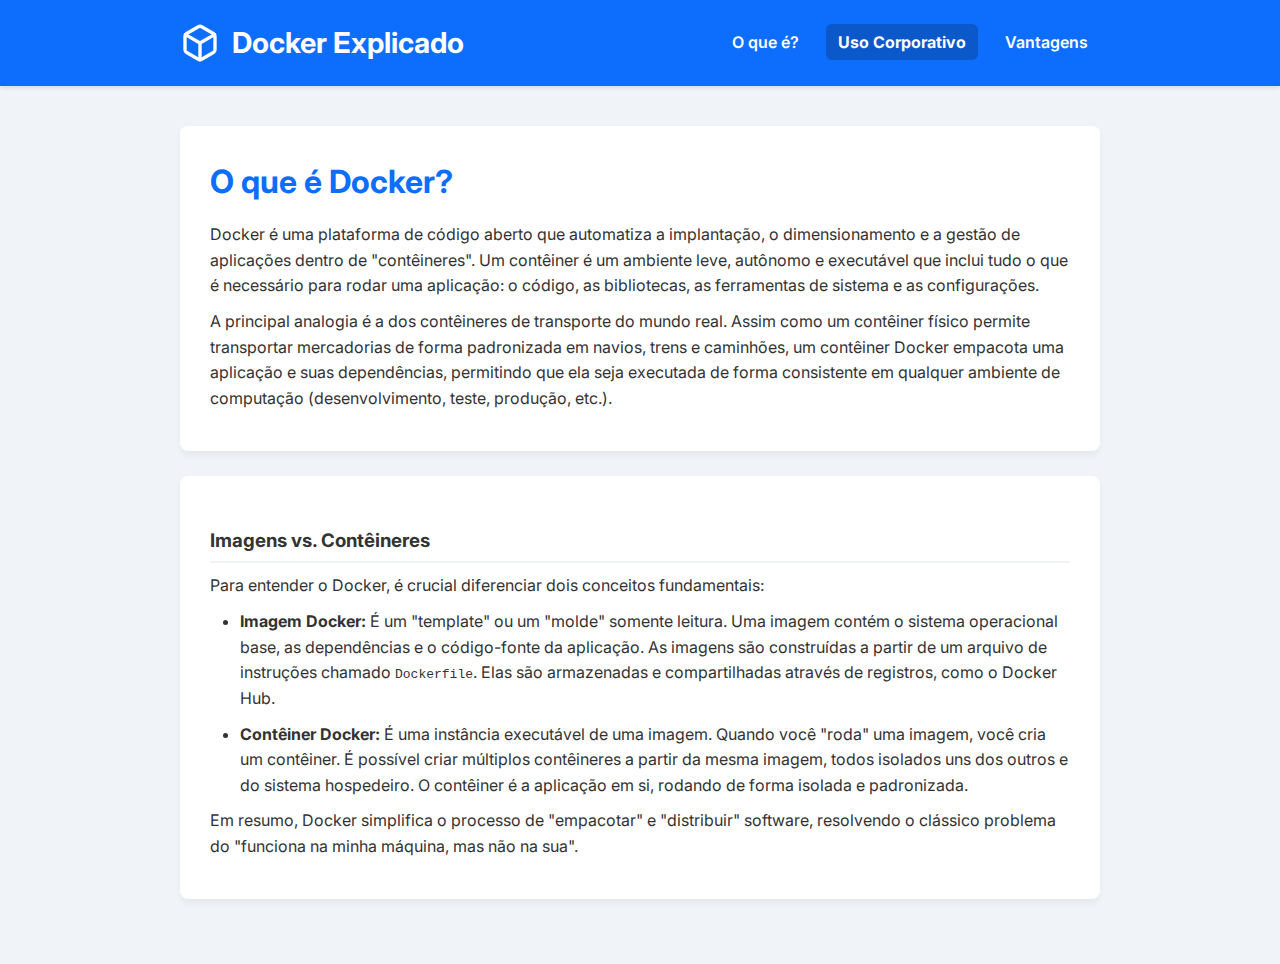
<file: index.html>
<!DOCTYPE html>
<html lang="pt-BR">
<head>
    <meta charset="UTF-8">
    <meta name="viewport" content="width=device-width, initial-scale=1.0">
    <title>O que é Docker? - Mini Site Explicativo</title>
    <link rel="stylesheet" href="style.css">
    <link rel="preconnect" href="https://fonts.googleapis.com">
    <link rel="preconnect" href="https://fonts.gstatic.com" crossorigin>
    <link href="https://fonts.googleapis.com/css2?family=Inter:wght@400;600;700&display=swap" rel="stylesheet">
</head>
<body>
    <header>
        <div class="container">
            <div class="logo">
                <svg xmlns="http://www.w3.org/2000/svg" width="40" height="40" viewBox="0 0 24 24" fill="none" stroke="currentColor" stroke-width="2" stroke-linecap="round" stroke-linejoin="round" class="feather feather-box"><path d="M21 16V8a2 2 0 0 0-1-1.73l-7-4a2 2 0 0 0-2 0l-7 4A2 2 0 0 0 3 8v8a2 2 0 0 0 1 1.73l7 4a2 2 0 0 0 2 0l7-4A2 2 0 0 0 21 16z"></path><polyline points="3.27 6.96 12 12.01 20.73 6.96"></polyline><line x1="12" y1="22.08" x2="12" y2="12"></line></svg>
                <h1>Docker Explicado</h1>
            </div>
            <nav>
                <ul>
                    <li><a href="index.html">O que é?</a></li>
                    <li><a href="conceitos.html" class="active">Uso Corporativo</a></li>
                    <li><a href="vantagens.html">Vantagens</a></li>
                </ul>
            </nav>
        </div>
    </header>

    <main>
        <div class="container">
            <section class="card">
                <h2>O que é Docker?</h2>
                <p>Docker é uma plataforma de código aberto que automatiza a implantação, o dimensionamento e a gestão de aplicações dentro de "contêineres". Um contêiner é um ambiente leve, autônomo e executável que inclui tudo o que é necessário para rodar uma aplicação: o código, as bibliotecas, as ferramentas de sistema e as configurações.</p>
                <p>A principal analogia é a dos contêineres de transporte do mundo real. Assim como um contêiner físico permite transportar mercadorias de forma padronizada em navios, trens e caminhões, um contêiner Docker empacota uma aplicação e suas dependências, permitindo que ela seja executada de forma consistente em qualquer ambiente de computação (desenvolvimento, teste, produção, etc.).</p>
            </section>
            <section class="card">
                <h3>Imagens vs. Contêineres</h3>
                <p>Para entender o Docker, é crucial diferenciar dois conceitos fundamentais:</p>
                <ul>
                    <li><strong>Imagem Docker:</strong> É um "template" ou um "molde" somente leitura. Uma imagem contém o sistema operacional base, as dependências e o código-fonte da aplicação. As imagens são construídas a partir de um arquivo de instruções chamado <code>Dockerfile</code>. Elas são armazenadas e compartilhadas através de registros, como o Docker Hub.</li>
                    <li><strong>Contêiner Docker:</strong> É uma instância executável de uma imagem. Quando você "roda" uma imagem, você cria um contêiner. É possível criar múltiplos contêineres a partir da mesma imagem, todos isolados uns dos outros e do sistema hospedeiro. O contêiner é a aplicação em si, rodando de forma isolada e padronizada.</li>
                </ul>
                <p>Em resumo, Docker simplifica o processo de "empacotar" e "distribuir" software, resolvendo o clássico problema do "funciona na minha máquina, mas não na sua".</p>
            </section>
        </div>
    </main>
</body>
</html>
</file>
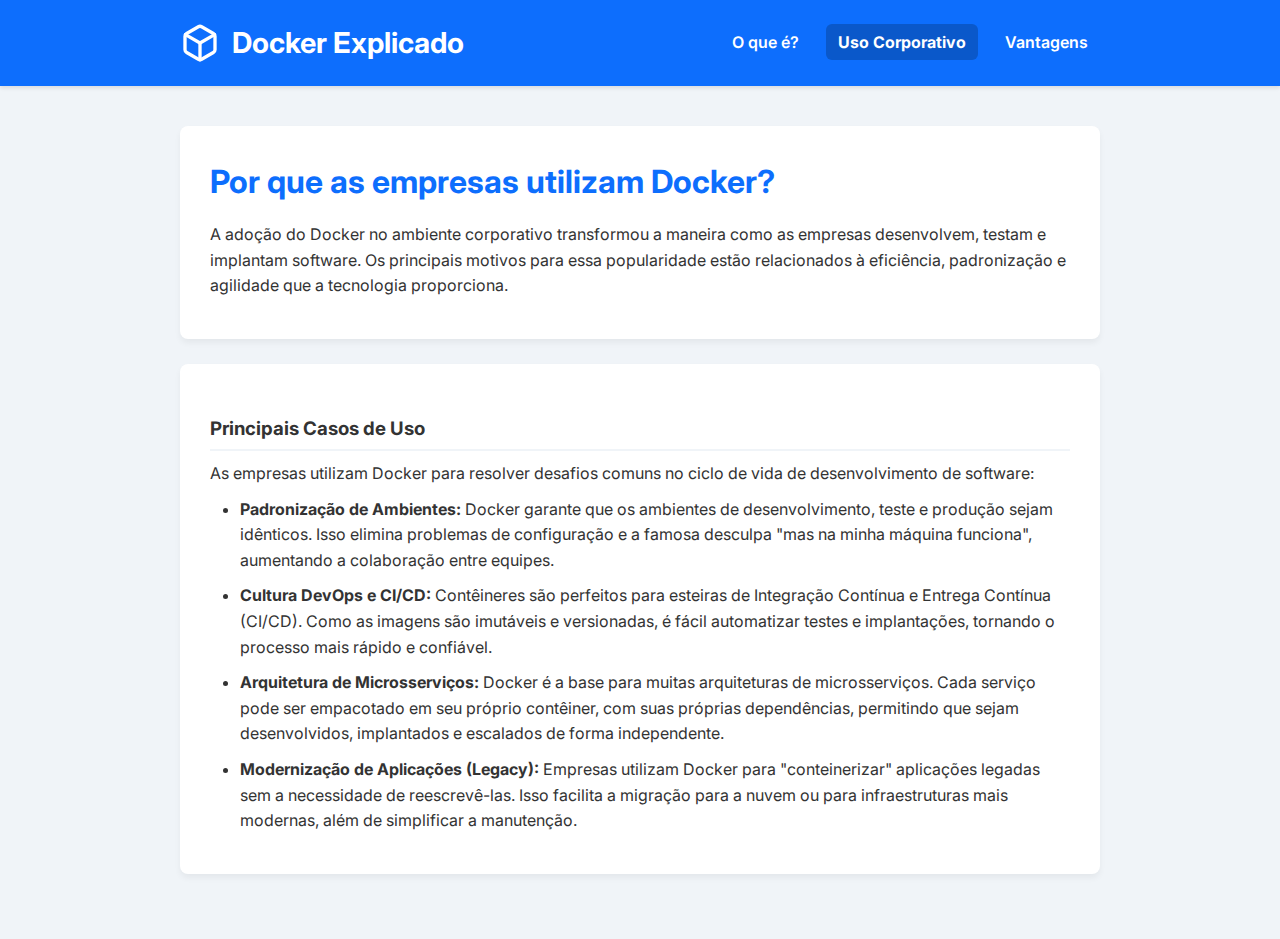
<file: conceitos.html>
<!DOCTYPE html>
<html lang="pt-BR">
<head>
    <meta charset="UTF-8">
    <meta name="viewport" content="width=device-width, initial-scale=1.0">
    <title>Uso Corporativo - Mini Site Explicativo</title>
    <link rel="stylesheet" href="style.css">
    <link rel="preconnect" href="https://fonts.googleapis.com">
    <link rel="preconnect" href="https://fonts.gstatic.com" crossorigin>
    <link href="https://fonts.googleapis.com/css2?family=Inter:wght@400;600;700&display=swap" rel="stylesheet">
</head>
<body>
    <header>
        <div class="container">
            <div class="logo">
                <svg xmlns="http://www.w3.org/2000/svg" width="40" height="40" viewBox="0 0 24 24" fill="none" stroke="currentColor" stroke-width="2" stroke-linecap="round" stroke-linejoin="round" class="feather feather-box"><path d="M21 16V8a2 2 0 0 0-1-1.73l-7-4a2 2 0 0 0-2 0l-7 4A2 2 0 0 0 3 8v8a2 2 0 0 0 1 1.73l7 4a2 2 0 0 0 2 0l7-4A2 2 0 0 0 21 16z"></path><polyline points="3.27 6.96 12 12.01 20.73 6.96"></polyline><line x1="12" y1="22.08" x2="12" y2="12"></line></svg>
                <h1>Docker Explicado</h1>
            </div>
            <nav>
                <ul>
                    <li><a href="index.html">O que é?</a></li>
                    <li><a href="conceitos.html" class="active">Uso Corporativo</a></li>
                    <li><a href="vantagens.html">Vantagens</a></li>
                </ul>
            </nav>
        </div>
    </header>

    <main>
        <div class="container">
            <section class="card">
                <h2>Por que as empresas utilizam Docker?</h2>
                <p>A adoção do Docker no ambiente corporativo transformou a maneira como as empresas desenvolvem, testam e implantam software. Os principais motivos para essa popularidade estão relacionados à eficiência, padronização e agilidade que a tecnologia proporciona.</p>
            </section>
            <section class="card">
                <h3>Principais Casos de Uso</h3>
                <p>As empresas utilizam Docker para resolver desafios comuns no ciclo de vida de desenvolvimento de software:</p>
                <ul>
                    <li><strong>Padronização de Ambientes:</strong> Docker garante que os ambientes de desenvolvimento, teste e produção sejam idênticos. Isso elimina problemas de configuração e a famosa desculpa "mas na minha máquina funciona", aumentando a colaboração entre equipes.</li>
                    <li><strong>Cultura DevOps e CI/CD:</strong> Contêineres são perfeitos para esteiras de Integração Contínua e Entrega Contínua (CI/CD). Como as imagens são imutáveis e versionadas, é fácil automatizar testes e implantações, tornando o processo mais rápido e confiável.</li>
                    <li><strong>Arquitetura de Microsserviços:</strong> Docker é a base para muitas arquiteturas de microsserviços. Cada serviço pode ser empacotado em seu próprio contêiner, com suas próprias dependências, permitindo que sejam desenvolvidos, implantados e escalados de forma independente.</li>
                    <li><strong>Modernização de Aplicações (Legacy):</strong> Empresas utilizam Docker para "conteinerizar" aplicações legadas sem a necessidade de reescrevê-las. Isso facilita a migração para a nuvem ou para infraestruturas mais modernas, além de simplificar a manutenção.</li>
                </ul>
            </section>
        </div>
    </main>
</body>
</html>
</file>
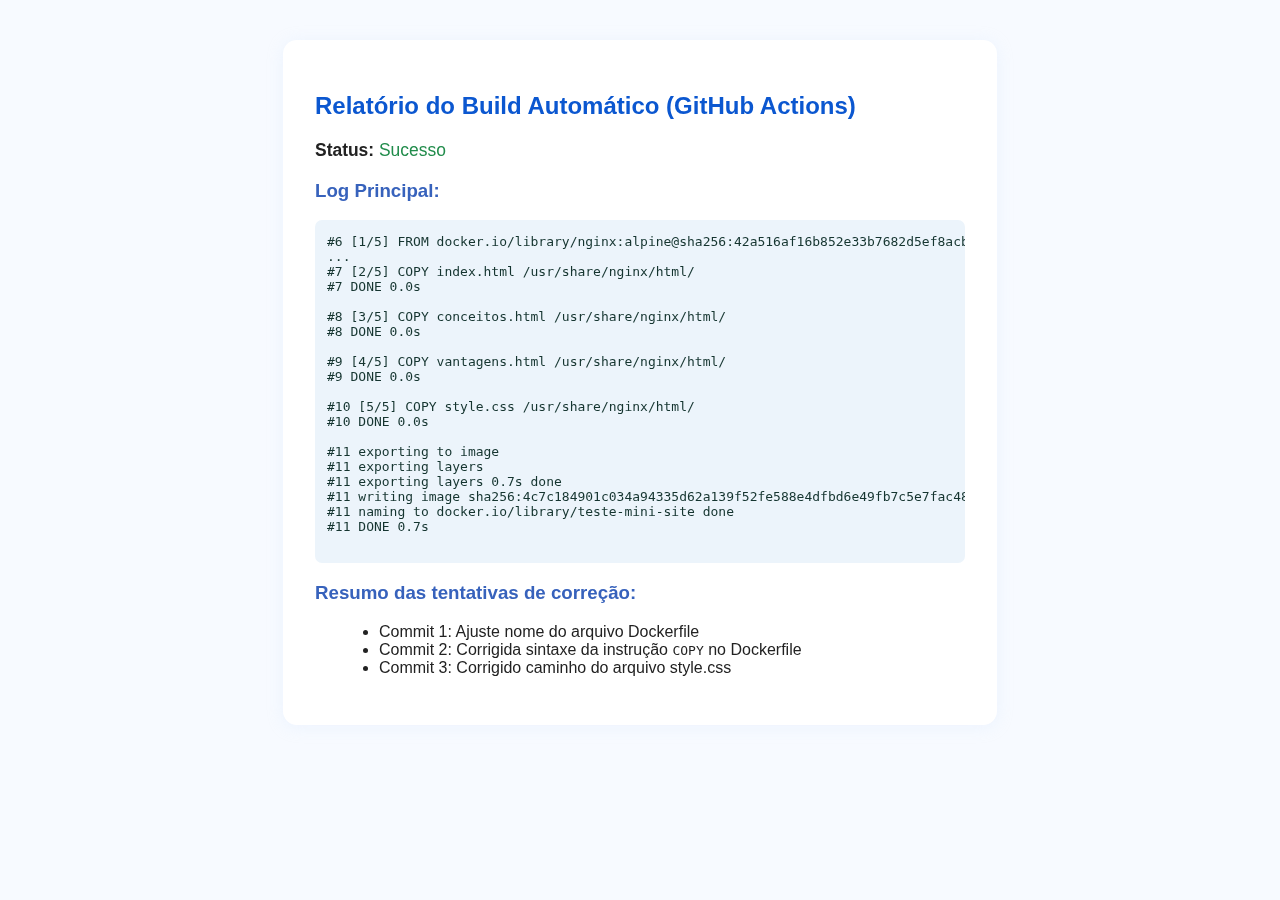
<file: relatorio-actions.html>
<!DOCTYPE html>
<html lang="pt-BR">
<head>
  <meta charset="UTF-8">
  <title>Relatório do Build Automático – GitHub Actions</title>
  <meta name="viewport" content="width=device-width,initial-scale=1">
  <style>
    body {font-family: 'Inter', Arial, sans-serif; background: #f7faff; color: #222; margin:0; padding:40px;}
    .relatorio {background: #fff; border-radius: 14px; box-shadow: 0 2px 16px #d0e4fb40; max-width: 650px; margin: 0 auto; padding: 32px;}
    h2 {color: #0b57d0;}
    h3 {color: #3762bc;}
    pre {background: #ecf4fb; color: #153530; padding: 14px 12px; border-radius: 7px; overflow-x:auto;}
    .status {font-size:1.09em;}
    .tentativas {margin-top:18px;}
    ul {margin-left:1.5em;}
    .erro {color: #b52e23;}
    .sucesso {color: #218c4b;}
  </style>
</head>
<body>
  <div class="relatorio">
    <h2>Relatório do Build Automático (GitHub Actions)</h2>
    <p class="status"><b>Status:</b> <span class="sucesso">Sucesso</span></p>
    <h3>Log Principal:</h3>
    <pre>
#6 [1/5] FROM docker.io/library/nginx:alpine@sha256:42a516af16b852e33b7682d5ef8acbd5d13fe08fecadc7ed98605ba5e3b26ab8
...
#7 [2/5] COPY index.html /usr/share/nginx/html/
#7 DONE 0.0s

#8 [3/5] COPY conceitos.html /usr/share/nginx/html/
#8 DONE 0.0s

#9 [4/5] COPY vantagens.html /usr/share/nginx/html/
#9 DONE 0.0s

#10 [5/5] COPY style.css /usr/share/nginx/html/
#10 DONE 0.0s

#11 exporting to image
#11 exporting layers
#11 exporting layers 0.7s done
#11 writing image sha256:4c7c184901c034a94335d62a139f52fe588e4dfbd6e49fb7c5e7fac48b5194fd done
#11 naming to docker.io/library/teste-mini-site done
#11 DONE 0.7s
    </pre>
    <div class="tentativas">
      <h3>Resumo das tentativas de correção:</h3>
      <ul>
        <li>Commit 1: Ajuste nome do arquivo Dockerfile</li>
        <li>Commit 2: Corrigida sintaxe da instrução <code>COPY</code> no Dockerfile</li>
        <li>Commit 3: Corrigido caminho do arquivo style.css</li>
      </ul>
    </div>
  </div>
</body>
</html>
</file>
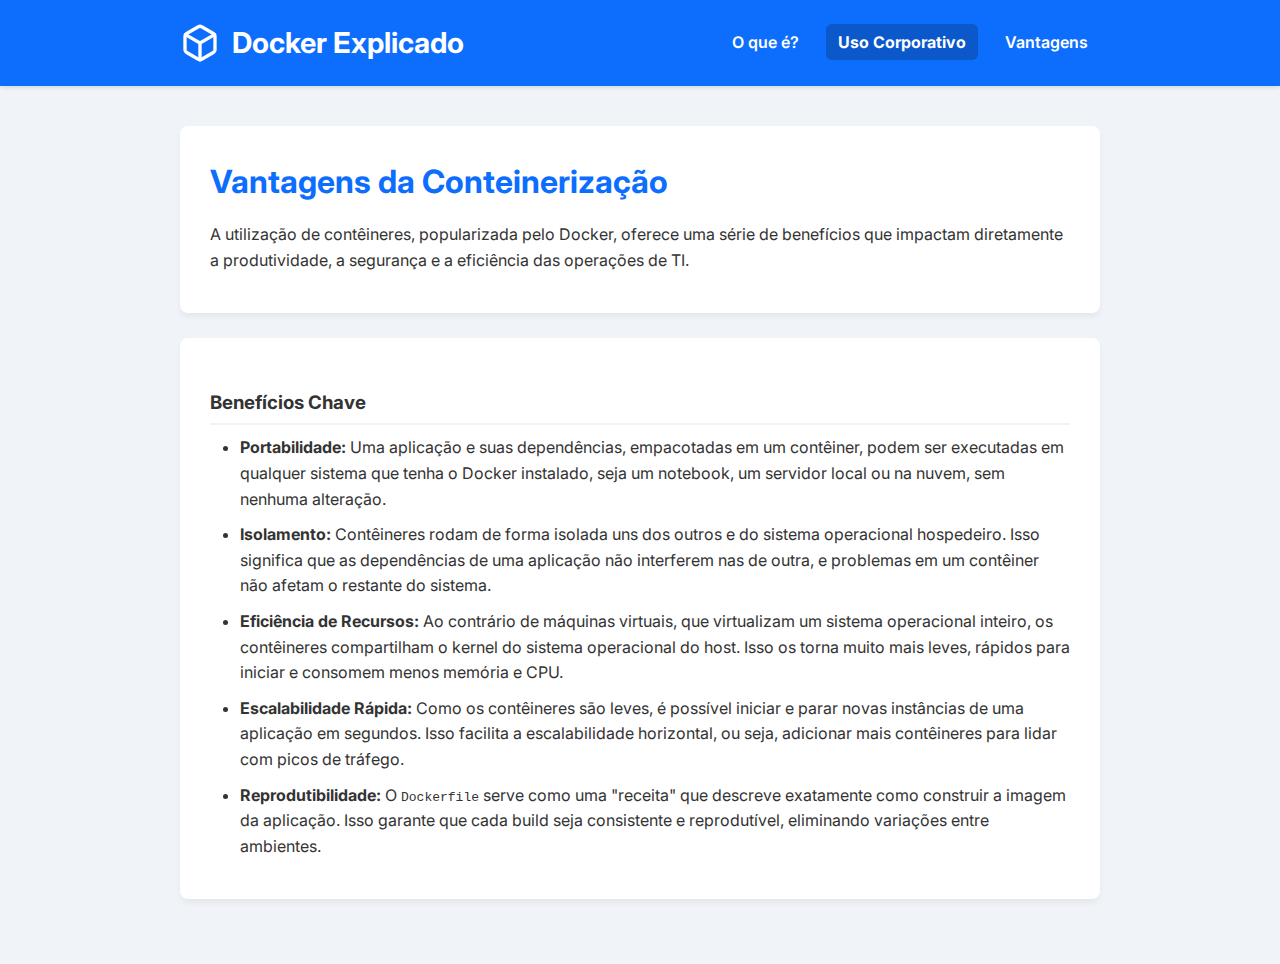
<file: vantagens.html>
<!DOCTYPE html>
<html lang="pt-BR">
<head>
    <meta charset="UTF-8">
    <meta name="viewport" content="width=device-width, initial-scale=1.0">
    <title>Vantagens da Conteinerização - Mini Site Explicativo</title>
    <link rel="stylesheet" href="style.css">
    <link rel="preconnect" href="https://fonts.googleapis.com">
    <link rel="preconnect" href="https://fonts.gstatic.com" crossorigin>
    <link href="https://fonts.googleapis.com/css2?family=Inter:wght@400;600;700&display=swap" rel="stylesheet">
</head>
<body>
    <header>
        <div class="container">
            <div class="logo">
                <svg xmlns="http://www.w3.org/2000/svg" width="40" height="40" viewBox="0 0 24 24" fill="none" stroke="currentColor" stroke-width="2" stroke-linecap="round" stroke-linejoin="round" class="feather feather-box"><path d="M21 16V8a2 2 0 0 0-1-1.73l-7-4a2 2 0 0 0-2 0l-7 4A2 2 0 0 0 3 8v8a2 2 0 0 0 1 1.73l7 4a2 2 0 0 0 2 0l7-4A2 2 0 0 0 21 16z"></path><polyline points="3.27 6.96 12 12.01 20.73 6.96"></polyline><line x1="12" y1="22.08" x2="12" y2="12"></line></svg>
                <h1>Docker Explicado</h1>
            </div>
            <nav>
                <ul>
                    <li><a href="index.html">O que é?</a></li>
                    <li><a href="conceitos.html" class="active">Uso Corporativo</a></li>
                    <li><a href="vantagens.html">Vantagens</a></li>
                </ul>
            </nav>
        </div>
    </header>

    <main>
        <div class="container">
            <section class="card">
                <h2>Vantagens da Conteinerização</h2>
                <p>A utilização de contêineres, popularizada pelo Docker, oferece uma série de benefícios que impactam diretamente a produtividade, a segurança e a eficiência das operações de TI.</p>
            </section>
            <section class="card">
                <h3>Benefícios Chave</h3>
                <ul>
                    <li>
                        <strong>Portabilidade:</strong> Uma aplicação e suas dependências, empacotadas em um contêiner, podem ser executadas em qualquer sistema que tenha o Docker instalado, seja um notebook, um servidor local ou na nuvem, sem nenhuma alteração.
                    </li>
                    <li>
                        <strong>Isolamento:</strong> Contêineres rodam de forma isolada uns dos outros e do sistema operacional hospedeiro. Isso significa que as dependências de uma aplicação não interferem nas de outra, e problemas em um contêiner não afetam o restante do sistema.
                    </li>
                    <li>
                        <strong>Eficiência de Recursos:</strong> Ao contrário de máquinas virtuais, que virtualizam um sistema operacional inteiro, os contêineres compartilham o kernel do sistema operacional do host. Isso os torna muito mais leves, rápidos para iniciar e consomem menos memória e CPU.
                    </li>
                    <li>
                        <strong>Escalabilidade Rápida:</strong> Como os contêineres são leves, é possível iniciar e parar novas instâncias de uma aplicação em segundos. Isso facilita a escalabilidade horizontal, ou seja, adicionar mais contêineres para lidar com picos de tráfego.
                    </li>
                    <li>
                        <strong>Reprodutibilidade:</strong> O <code>Dockerfile</code> serve como uma "receita" que descreve exatamente como construir a imagem da aplicação. Isso garante que cada build seja consistente e reprodutível, eliminando variações entre ambientes.
                    </li>
                </ul>
            </section>
        </div>
    </main>
</body>
</html>
</file>
<file: style.css>
* {
    margin: 0;
    padding: 0;
    box-sizing: border-box;
}

body {
    font-family: 'Inter', sans-serif;
    background-color: #f0f4f8;
    color: #333;
    line-height: 1.6;
}

.container {
    max-width: 960px;
    margin: 0 auto;
    padding: 0 20px;
}

/* Cabeçalho e Navegação */
header {
    background-color: #0d6efd;
    color: #fff;
    padding: 20px 0;
    box-shadow: 0 2px 4px rgba(0, 0, 0, 0.1);
}

header .container {
    display: flex;
    justify-content: space-between;
    align-items: center;
    flex-wrap: wrap;
}

.logo {
    display: flex;
    align-items: center;
}

.logo svg {
    margin-right: 12px;
}

.logo h1 {
    font-size: 1.8rem;
    font-weight: 700;
}

nav ul {
    list-style: none;
    display: flex;
    gap: 15px;
}

nav a {
    color: #fff;
    text-decoration: none;
    font-weight: 600;
    padding: 8px 12px;
    border-radius: 6px;
    transition: background-color 0.3s ease;
}

nav a:hover {
    background-color: #0b5ed7;
}

nav a.active {
    background-color: #0a58ca;
    font-weight: 700;
}

/* Conteúdo Principal */
main {
    padding: 40px 0;
}

.card {
    background-color: #fff;
    border-radius: 8px;
    padding: 30px;
    margin-bottom: 25px;
    box-shadow: 0 4px 6px rgba(0, 0, 0, 0.05);
}

.card h2 {
    color: #0d6efd;
    margin-bottom: 15px;
    font-size: 2rem;
}

.card h3 {
    color: #333;
    margin-top: 20px;
    margin-bottom: 10px;
    border-bottom: 2px solid #f0f4f8;
    padding-bottom: 5px;
}

.card p {
    margin-bottom: 10px;
}

.card ul {
    margin-left: 20px;
    padding-left: 10px;
}

.card li {
    margin-bottom: 10px;
}

/* Responsividade */
@media (max-width: 768px) {
    header .container {
        flex-direction: column;
        gap: 20px;
    }

    nav ul {
        flex-direction: column;
        width: 100%;
        text-align: center;
    }

    .card h2 {
        font-size: 1.6rem;
    }
}
</file>
